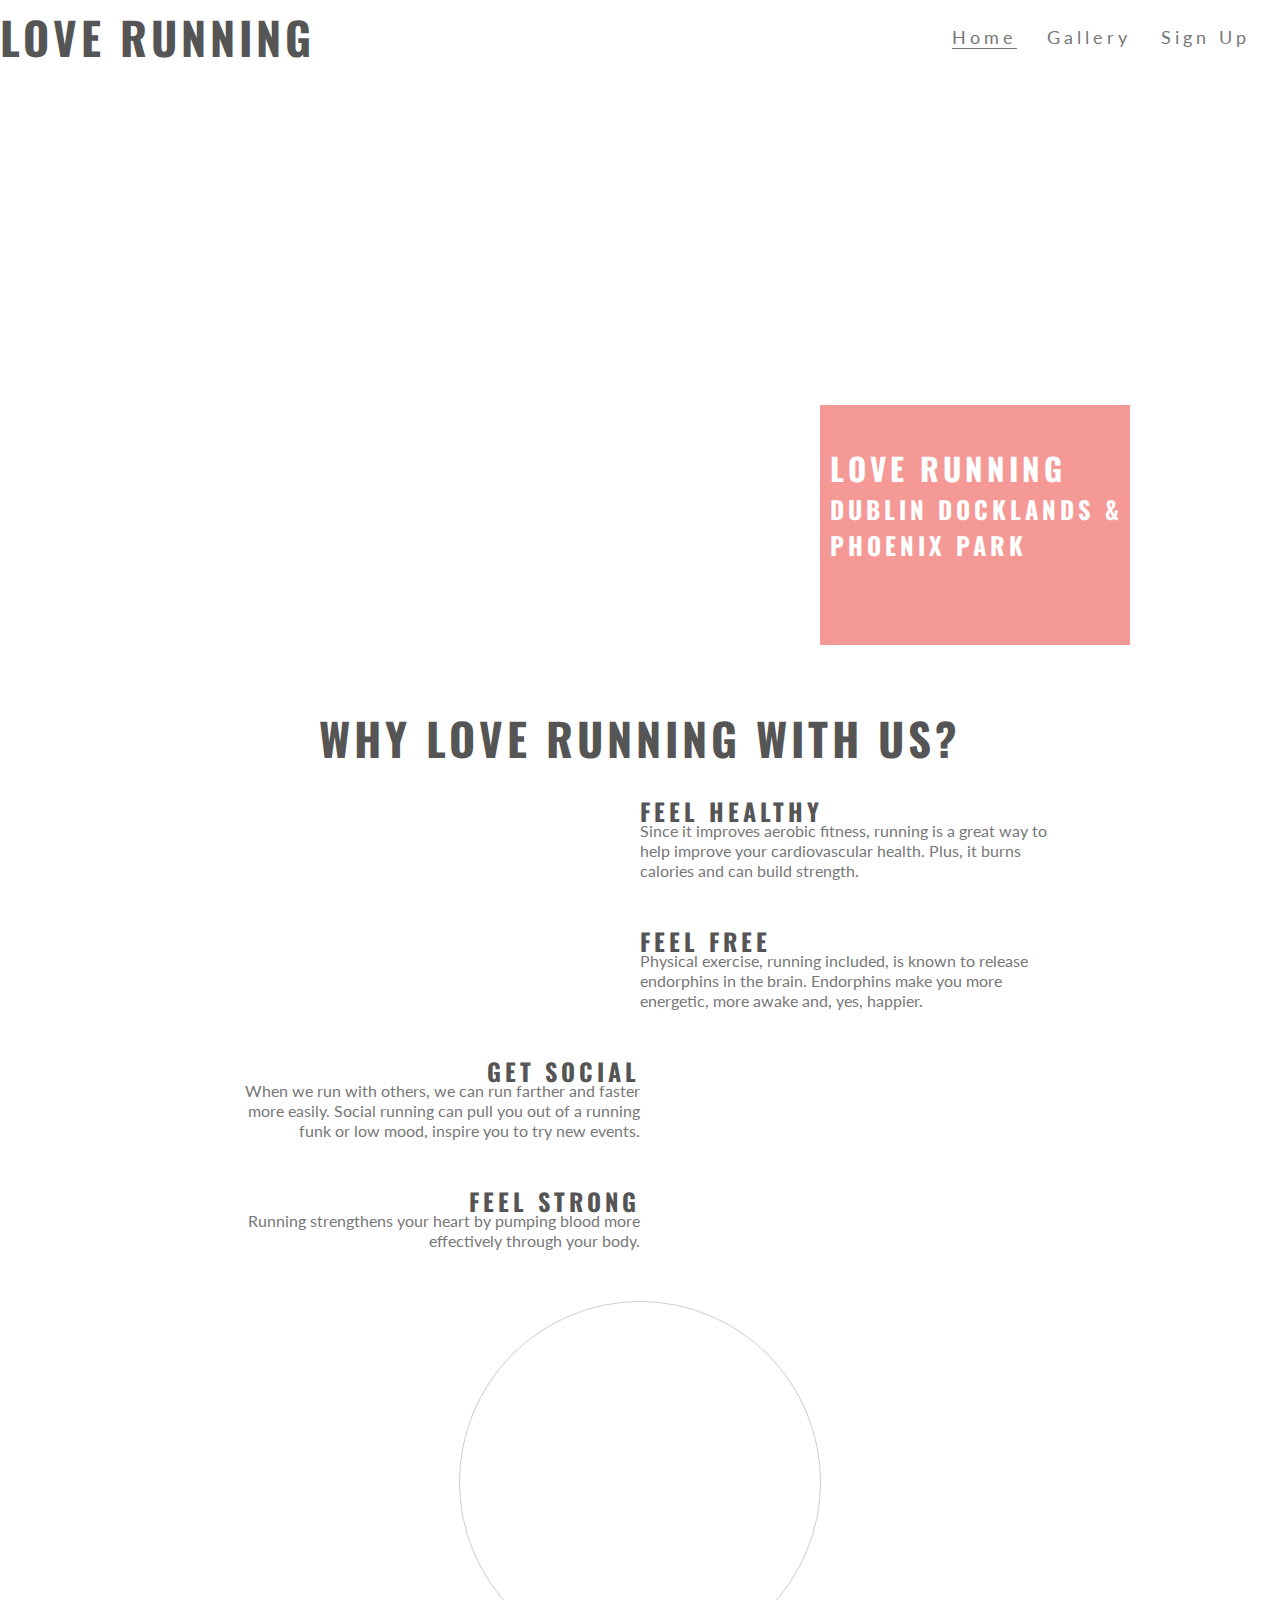
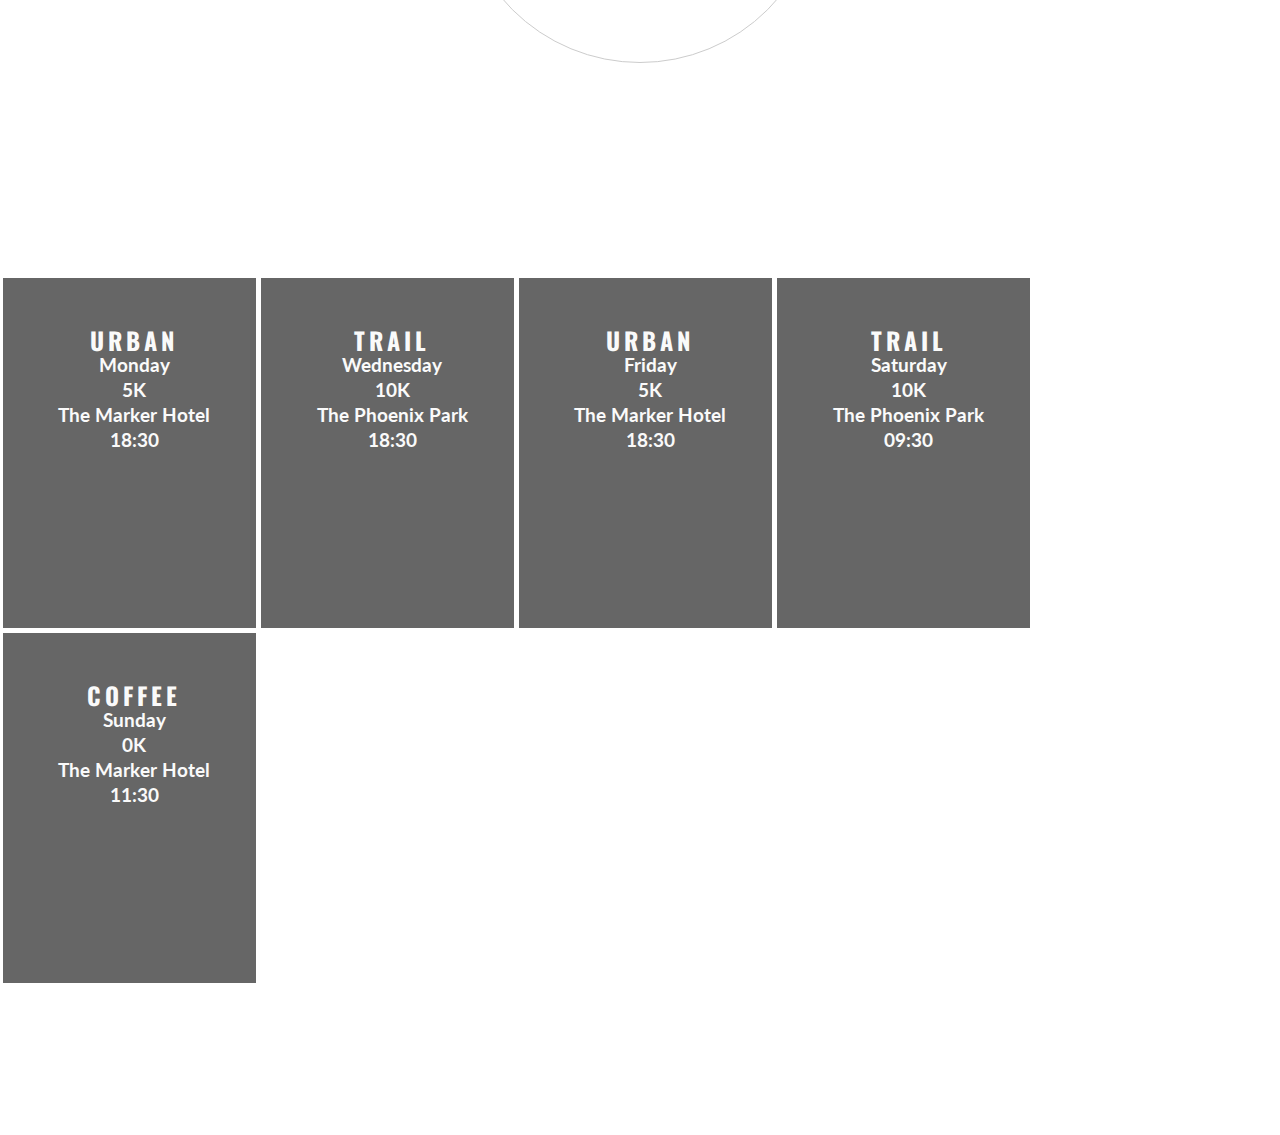
<file: index.html>
<!DOCTYPE html>
<html>
    <head>
        <meta charset="utf-8">
        <meta http-equiv="X-UA-Compatible" content="IE=edge">
        <title>Love Running</title>
        <meta name="description" content="">
        <meta name="viewport" content="width=device-width, initial-scale=1">
        <link rel="stylesheet" href="https://use.fontawesome.com/releases/v5.6.3/css/all.css" integrity="sha384-UHRtZLI+pbxtHCWp1t77Bi1L4ZtiqrqD80Kn4Z8NTSRyMA2Fd33n5dQ8lWUE00s/" crossorigin="anonymous"/>
        <link rel="stylesheet" href="assets/css/style.css" type="text/css">
    </head>
    <body>
        <header>
            <a href="index.html">
                <h2 id="logo">Love Running</h2>
            </a>
            <nav>
                <ul id="menu">
                    <li>
                        <a href="#">Sign Up</a>
                    </li>
                    <li>
                        <a href="gallery.html">Gallery</a>
                    </li>
                    <li>
                        <a class="active" href="index.html">Home</a>
                    </li>
                </ul>
            </nav>
        </header>
        <section id="hero-outer">
            <div id="hero-image"></div>
            <div id="cover-text">
                <h2>Love Running</h2>
                <h3>Dublin Docklands & Phoenix Park</h3>
            </div>
        </section>
        <section id="club-ethos">
            <h2 id="welcome">Why Love Running With Us?</h1>
            <div id="left-about">
                <div class="left-about-heading">
                    <h2>Feel Healthy <i class="fas fa-heartbeat"></i></h2>
                    <hr>
                    <p>Since it improves aerobic fitness, running is a great way to help improve your cardiovascular health. Plus, it burns calories and can build strength.</p>
                </div>
                <div class="left-about-heading">
                    <h2>Feel Free <i class="fab fa-fly"></i></h2>
                    <hr>
                    <p>Physical exercise, running included, is known to release endorphins in the brain. Endorphins make you more energetic, more awake and, yes, happier.</p>
                </div>
            </div>
            <div id="right-about">
                <div class="right-about-heading">
                    <h2>Get Social <i class="fas fa-globe"></i></h2>
                    <hr>
                    <p>When we run with others, we can run farther and faster more easily. Social running can pull you out of a running funk or low mood, inspire you to try new events.</p>
                </div>
                <div class="right-about-heading">
                    <h2>Feel Strong <i class="fas fa-dumbbell"></i></h2>
                    <hr>
                    <p>Running strengthens your heart by pumping blood more effectively through your body.</p>
                </div>
            </div>
            <div id="center-about">
                <div id="circle-container">
                    <div id="circle-cover-bg"></div>
                </div>
            </div>
        </section>
        <section id="times">
             <div>
                 <h2>Urban <i class="fas fa-city"></i></h2>
                 <h3>Monday</h3>
                 <h3>5K</h3>
                 <h3>The Marker Hotel</h3>
                 <h3>18:30</h3>
             </div>
             <div>
                <h2>Trail <i class="fas fa-tree"></i></h2>
                <h3>Wednesday</h3>
                <h3>10K</h3>
                <h3>The Phoenix Park</h3>
                <h3>18:30</h3>
            </div>
            <div>
                <h2>Urban <i class="fas fa-city"></i></h2>
                <h3>Friday</h3>
                <h3>5K</h3>
                <h3>The Marker Hotel</h3>
                <h3>18:30</h3>
            </div>
            <div>
                <h2>Trail <i class="fas fa-tree"></i></h2>
                <h3>Saturday</h3>
                <h3>10K</h3>
                <h3>The Phoenix Park</h3>
                <h3>09:30</h3>
            </div>
            <div>
                <h2>Coffee <i class="fas fa-mug-hot"></i></h2>
                <h3>Sunday</h3>
                <h3>0K</h3>
                <h3>The Marker Hotel</h3>
                <h3>11:30</h3>
            </div>
        </section>
        <footer>
            <ul class="social-networks">
                <li><a href="https://www.facebook.com" target="_blank"><i class="fab fa-facebook"></i></a></li>
                <li><a href="https://www.twitter.com" target="_blank"><i class="fab fa-twitter-square"></i></a></li>
                <li><a href="https://www.youtube.com" target="_blank"><i class="fab fa-youtube-square"></i></a></li>
                <li><a href="https://www.instagram.com" target="_blank"><i class="fab fa-instagram"></i></a></li>
            </ul>
        </footer>
    </body>
</html>
</file>
<file: assets/css/style.css>
@import url('https://fonts.googleapis.com/css2?family=Lato:wght@300&family=Oswald&display=swap');

* {
    margin:0;
    padding:0;
    border:0;
}

body {
    font-family: Lato;
    color: #777777;
}

h2 {
    font-family: Oswald;
    text-transform: uppercase;
    letter-spacing: 4px;
    color: #555555;
}

#logo {
    float: left;
    font-size: 280%;
}

#menu {
    font-size: 110%;
    list-style-type: none;
    letter-spacing: 4px;
}

#logo, #menu {
    line-height: 75px;
}

#menu li {
    float: right;
    margin-right: 30px;
}

#menu a {
    text-decoration: none;
    color: inherit;
}

#menu a:hover {
    border-bottom: 1px solid #777777;
}

.active {
    border-bottom: 1px solid #777777;
}

#hero-image {
    height: 600px;
    width: 100%;
    background: url(http://codeinstitute.s3.amazonaws.com/FundamentalsProjects/HTML-CSS/main-image.png) no-repeat center center;

    animation-name: hero-zoom;
    animation-duration: 5s;
    animation-fill-mode: forwards;
}

#hero-outer {
    height: 600px;
    width: 100%;
    overflow: hidden;
    position: relative;
}

@keyframes hero-zoom {
    from{
        transform: scale(1);
    }
    to{
        transform: scale(1.1);
    }
}

#cover-text, #cover-text h2 {
    color: #ffffff;
}

#cover-text {
    font-size: 130%;
    font-family: Oswald;
    text-transform: uppercase;
    letter-spacing: 4px;

    width: 300px;
    height: 200px;

    padding-top: 40px;
    padding-left: 10px;

    background-color: rgba(241, 109, 107, .7);

    bottom: 30px;
    right: 150px;

    position: absolute;
}

#club-ethos {
    height: 600px;
}

#left-about {
    padding-top: 30px;
    width: 33%;
    float: left;
}

#right-about {
    padding-top: 30px;
    width: 33%;
    float: right;
}

#center-about {
    width: 33%;
    margin: 0 auto;
}

hr {
    border-top: 1px solid #777777;
    width: 100%;
    margin: 5px 0;
}

.left-about-heading {
    width: 50%;
    float: right;
    line-height: 20px;
    clear: both;
    margin-bottom: 50px;
}

.right-about-heading {
    width: 50%;
    float: left;
    line-height: 20px;
    clear: both;
    margin-bottom: 50px;
}

.right-about-heading h2 {
    text-align: right;
}

.right-about-heading p {
    text-align: right;
}

#welcome {
    margin: 20px 0;
    text-align: center;
    font-size: 280%;
}

#circle-container {
    width: 300px;
    height: 300px;
    padding: 30px;
    border-style: solid;
    border-color: #cccccc;
    border-width: 1px;
    border-radius: 50%;
    margin: 0 auto;
}

#circle-cover-bg {
    background: url("http://codeinstitute.s3.amazonaws.com/FundamentalsProjects/HTML-CSS/video-mask.png") no-repeat center center;
    height: 100%;
    border-radius: 50%;
}

#times {
    background: url("http://codeinstitute.s3.amazonaws.com/FundamentalsProjects/HTML-CSS/dublin-city.png") no-repeat;
    background-size: cover;
    background-position: center;
    width: 100%;
    overflow: hidden;
}

#times div {
    color: #fafafa;
    background-color: rgba(0, 0, 0, .6);
    width: 19%;
    height: 300px;
    float: left;
    padding: 50px 0 0 10px;
    text-align: center;
    margin: 2.5px;
    line-height: 25px;
}

#times h2 {
    color: #fafafa;
}

footer {
    height: 150px;
}

.social-networks {
    text-align: center;
}

.social-networks li {
    display: inline;
}

.social-networks i {
    font-size: 160%;
    margin: 1%;
    padding: 5%;
    color: #777777;
}

#photo {
    clear: both;
    line-height: 0;
    column-count: 4;
    column-gap: 0px;
}

#photo img {
    width: 100%;
}

@media screen and (max-width: 1393px) {
    #club-ethos {
        width: 65%;
        height: 1200px;
        margin: 0 auto;
    }

    #welcome {
        padding: 30px 0;
        margin: 0;
    }

    #left-about, #right-about {
        width: 100%;
        float: left;
        padding: 0;
    }

    #center-about {
        clear: both;
        width: 100%;
        float: left;
        padding: 0;
    }

    hr {
        display: none;
    }
}
</file>
